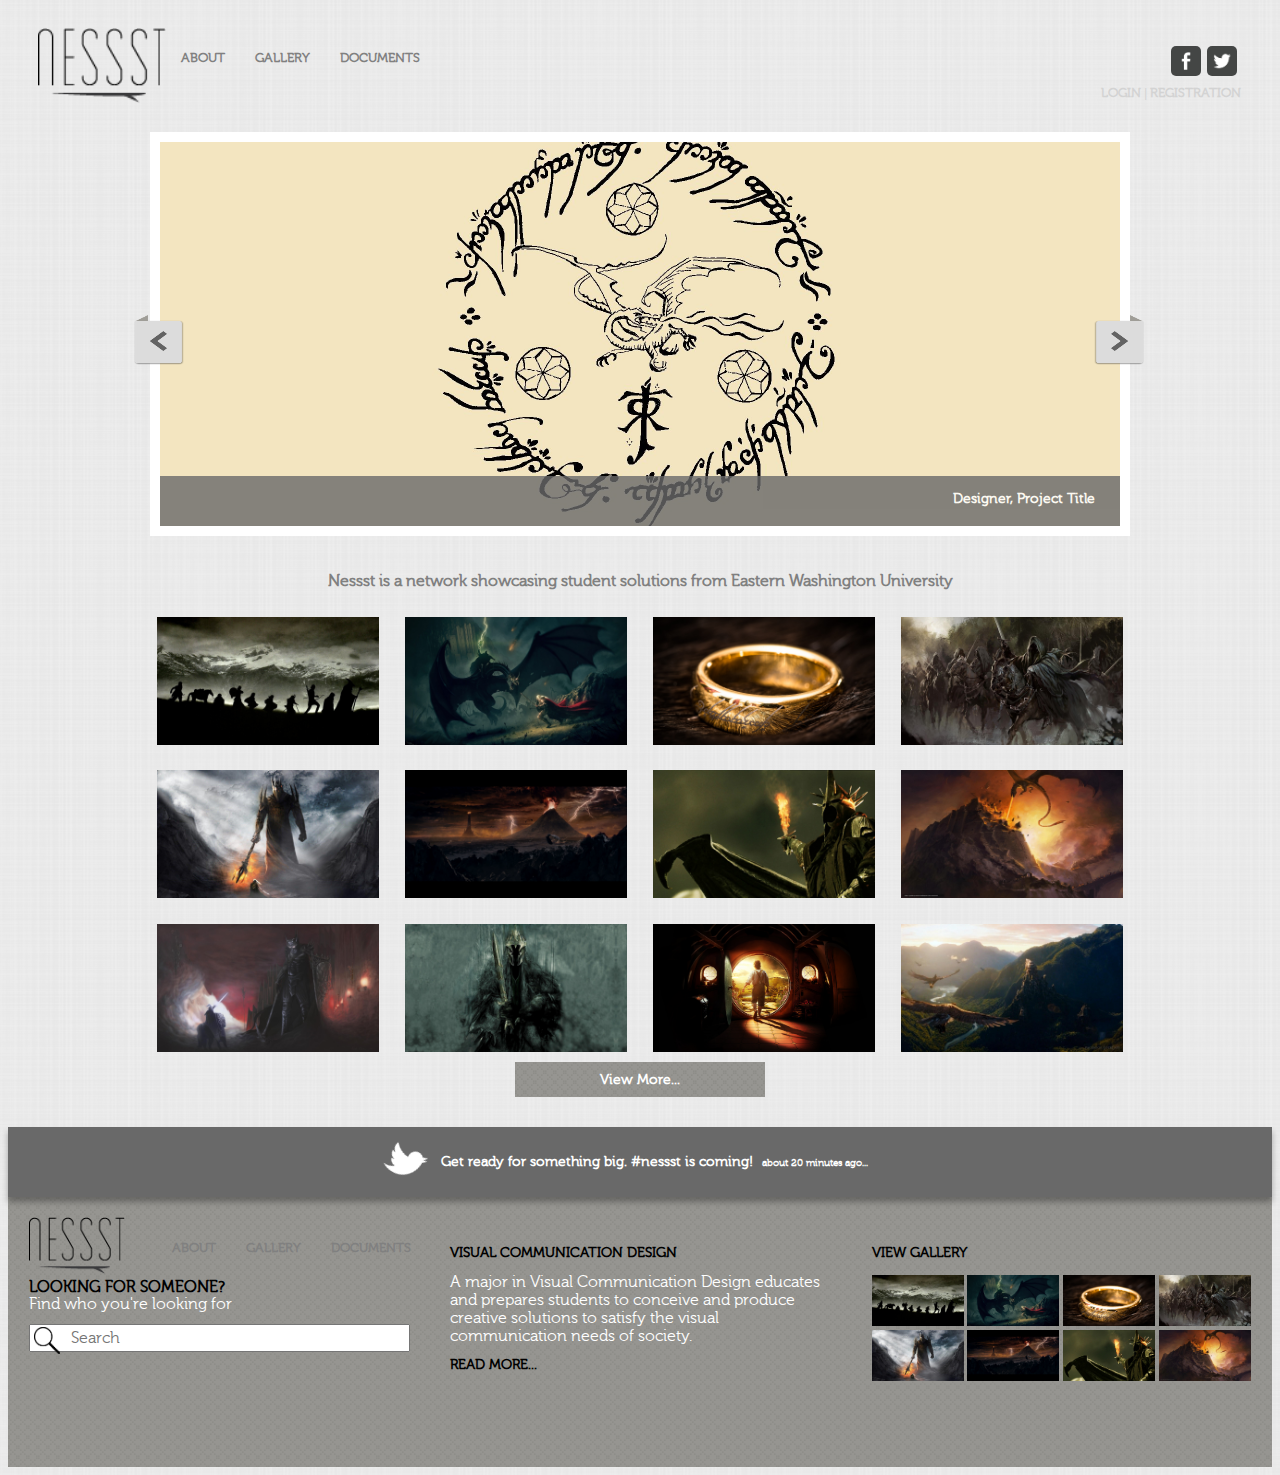
<file: index.html>
<!DOCTYPE html>
<html lang="en">
<head>
    <meta charset="UTF-8">
    <title>Document</title>
    <link rel="stylesheet" href="main.css">
    <link rel="stylesheet" href="https://cdnjs.cloudflare.com/ajax/libs/font-awesome/4.7.0/css/font-awesome.min.css">
</head>
<body>
    <nav>
        <section class="nav-tabs">
            <div class="logo">
                <img src="assets/nessst.png" alt="nessst">
            </div>        
            <a href="#"><h1>about</h1></a>
            <a href="#"><h1>gallery</h1></a>
            <a href="#"><h1>documents</h1></a>
        </section>
        <section class="login">
            <div class="social">
                <a><img src="assets/facebook.png" alt="facebook"></a>
                <a><img src="assets/twitter.png" alt="twitter"></a>
            </div>
            <h2> <a href="#">login</a> | <a href="#">registration</a></h2>
        </section>
    </nav>
    <div class="featured">
        <a href="#"><img class="arrow" src="assets/left arrow.png"></a>
        <div class="project-title">
            <h3>Designer, Project Title</h3>
        </div>
        <a href="#"><img class="arrow" src="assets/right arrow.png"></a>        
    </div>
    <div class="grid-header">
    <h4> Nessst is a network showcasing student solutions from Eastern Washington University</h4>
    </div>
    <section class="recent-posts">
        <img class="post1" src="images/tolkien6.jpg">
        <img class="post1" src="images/tolkien2.jpg">
        <img class="post1" src="images/tolkien3.jpg">
        <img class="post1" src="images/tolkien4.jpg">
        <img class="post1" src="images/tolkien3.png">
        <img class="post1" src="images/tolkien5.png">
        <img class="post1" src="images/tolkien7.jpg">
        <img class="post1" src="images/tolkien8.jpg">
        <img class="post1" src="images/tolkien9.jpg">
        <img class="post1" src="images/tolkien10.jpg">
        <img class="post1" src="images/tolkien11.jpg">
        <img class="post1" src="images/tolkien12.jpg">
    </section>
    <div class="view">
        <a href="#" class="button">
            <div class="view-more">
                <h3>View More...</h3>
            </div>
        </a>
    </div>
    <div class="footer-head">
        <img class="bird" src="assets/bird.png" alt="twitter bird">
        <h3><div class="invisible">......</div>Get ready for something big. #nessst is coming!<div class="invisible">...</div> <div class="small-text">about 20 minutes ago...</div></h3>
    </div>
    <section class="footer">
        <div class="box-left">
            <section class="footer-nav">
                <div class="footer-logo">
                    <img src="assets/nessst.png" alt="nessst">
                </div>        
                <a href="#"><h1 class="about">about</h1></a>
                <a href="#"><h1 class="gallery">gallery</h1></a>
                <a href="#"><h1 class="documents">documents</h1></a>
            </section>
            <div class="footer-search">
                <p class="looking"><strong>LOOKING FOR SOMEONE?</strong></p>
                <p class="find">Find who you're looking for</p>
                <div class="search-box">
                    <input id="search" type="text" placeholder="Search">
                    <img src="assets/clipart-eye-magnifying-glass-10.png">
                </div>
            </div>
        </div>
        <div class="box-middle">
            <h3>Visual Communication Design</h3>
            <p>A major in Visual Communication Design educates and prepares 
                students to conceive and produce creative solutions to satisfy 
                the visual communication needs of society.</p>
                <h3><a href="#">read more...</a></h3>
        </div>
        <div class="box-right">
            <h3><a href="#">VIEW GALLERY</a></h3>
            <section class="footer-posts">
                <img class="post1" src="images/tolkien6.jpg">
                <img class="post1" src="images/tolkien2.jpg">
                <img class="post1" src="images/tolkien3.jpg">
                <img class="post1" src="images/tolkien4.jpg">
                <img class="post1" src="images/tolkien3.png">
                <img class="post1" src="images/tolkien5.png">
                <img class="post1" src="images/tolkien7.jpg">
                <img class="post1" src="images/tolkien8.jpg">
            </section>
        </div>           
    </section>
</body>
</html>
</file>
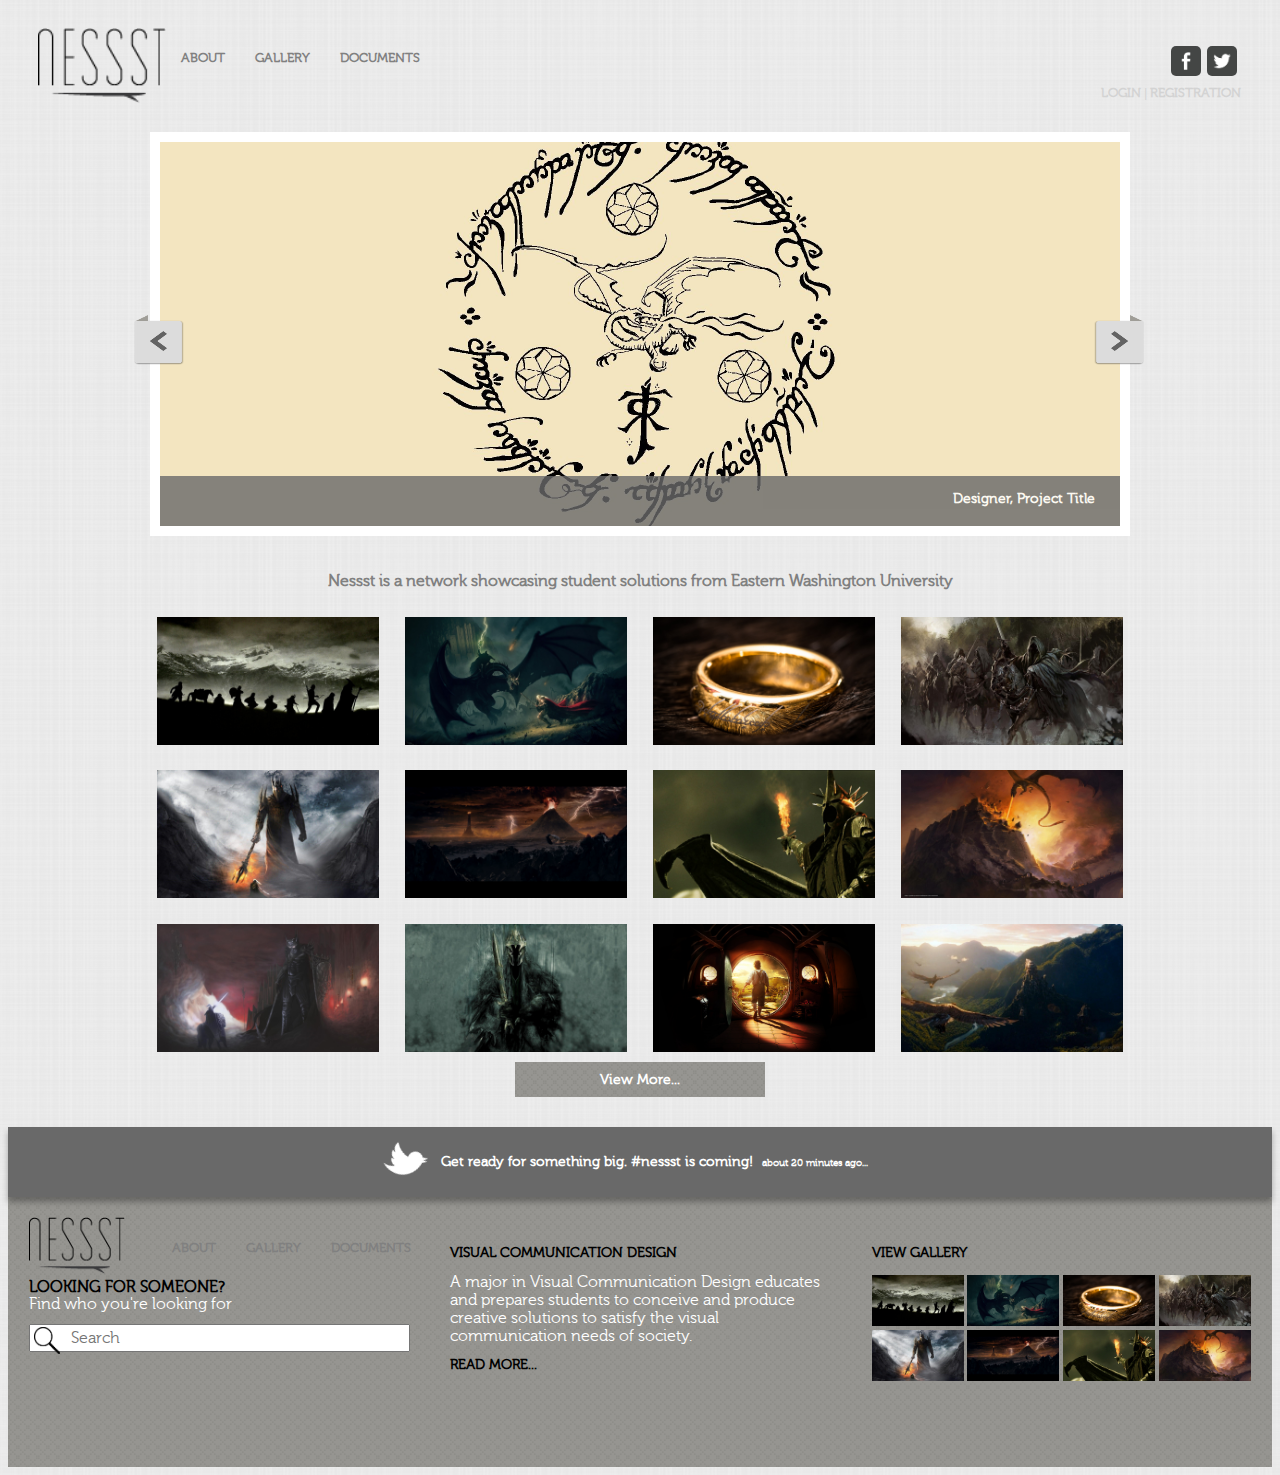
<file: web_1_project_2.html>
<!DOCTYPE html>
<html lang="en">
<head>
    <meta charset="UTF-8">
    <title>Document</title>
    <link rel="stylesheet" href="main.css">
    <link rel="stylesheet" href="https://cdnjs.cloudflare.com/ajax/libs/font-awesome/4.7.0/css/font-awesome.min.css">
</head>
<body>
    <nav>
        <section class="nav-tabs">
            <div class="logo">
                <img src="assets/nessst.png" alt="nessst">
            </div>        
            <a href="#"><h1>about</h1></a>
            <a href="#"><h1>gallery</h1></a>
            <a href="#"><h1>documents</h1></a>
        </section>
        <section class="login">
            <div class="social">
                <a><img src="assets/facebook.png" alt="facebook"></a>
                <a><img src="assets/twitter.png" alt="twitter"></a>
            </div>
            <h2> <a href="#">login</a> | <a href="#">registration</a></h2>
        </section>
    </nav>
    <div class="featured">
        <a href="#"><img class="arrow" src="assets/left arrow.png"></a>
        <div class="project-title">
            <h3>Designer, Project Title</h3>
        </div>
        <a href="#"><img class="arrow" src="assets/right arrow.png"></a>        
    </div>
    <div class="grid-header">
    <h4> Nessst is a network showcasing student solutions from Eastern Washington University</h4>
    </div>
    <section class="recent-posts">
        <img class="post1" src="images/tolkien6.jpg">
        <img class="post1" src="images/tolkien2.jpg">
        <img class="post1" src="images/tolkien3.jpg">
        <img class="post1" src="images/tolkien4.jpg">
        <img class="post1" src="images/tolkien3.png">
        <img class="post1" src="images/tolkien5.png">
        <img class="post1" src="images/tolkien7.jpg">
        <img class="post1" src="images/tolkien8.jpg">
        <img class="post1" src="images/tolkien9.jpg">
        <img class="post1" src="images/tolkien10.jpg">
        <img class="post1" src="images/tolkien11.jpg">
        <img class="post1" src="images/tolkien12.jpg">
    </section>
    <div class="view">
        <a href="#" class="button">
            <div class="view-more">
                <h3>View More...</h3>
            </div>
        </a>
    </div>
    <div class="footer-head">
        <img class="bird" src="assets/bird.png" alt="twitter bird">
        <h3><div class="invisible">......</div>Get ready for something big. #nessst is coming!<div class="invisible">...</div> <div class="small-text">about 20 minutes ago...</div></h3>
    </div>
    <section class="footer">
        <div class="box-left">
            <section class="footer-nav">
                <div class="footer-logo">
                    <img src="assets/nessst.png" alt="nessst">
                </div>        
                <a href="#"><h1 class="about">about</h1></a>
                <a href="#"><h1 class="gallery">gallery</h1></a>
                <a href="#"><h1 class="documents">documents</h1></a>
            </section>
            <div class="footer-search">
                <p class="looking"><strong>LOOKING FOR SOMEONE?</strong></p>
                <p class="find">Find who you're looking for</p>
                <div class="search-box">
                    <input id="search" type="text" placeholder="Search">
                    <img src="assets/clipart-eye-magnifying-glass-10.png">
                </div>
            </div>
        </div>
        <div class="box-middle">
            <h3>Visual Communication Design</h3>
            <p>A major in Visual Communication Design educates and prepares 
                students to conceive and produce creative solutions to satisfy 
                the visual communication needs of society.</p>
                <h3><a href="#">read more...</a></h3>
        </div>
        <div class="box-right">
            <h3><a href="#">VIEW GALLERY</a></h3>
            <section class="footer-posts">
                <img class="post1" src="images/tolkien6.jpg">
                <img class="post1" src="images/tolkien2.jpg">
                <img class="post1" src="images/tolkien3.jpg">
                <img class="post1" src="images/tolkien4.jpg">
                <img class="post1" src="images/tolkien3.png">
                <img class="post1" src="images/tolkien5.png">
                <img class="post1" src="images/tolkien7.jpg">
                <img class="post1" src="images/tolkien8.jpg">
            </section>
        </div>           
    </section>
</body>
</html>
</file>
<file: main.css>
body {
    background-image: url("assets/fabric_plaid.png");
}
@font-face {
    font-family: Museo300;
    src: url("assets/museo-300-webfont.ttf");
}
.logo {
    margin-left: 30px;
    margin-top: 20px;
}
.logo img {
    height: 75px;
}
nav {
    display: flex;
    flex-direction: row;
    justify-content: space-between;
    align-items: center;
    
}
.nav-tabs {
    display: flex;
    align-items: center;
    justify-content: space-around;
}
h1 {
    font-size: .8em;
    padding: 15px;
    font-family: Museo300;
    text-transform: uppercase;
    color: grey;
}
.featured {
    display: flex;
    border: solid white 10px;
    background-image: url("images/tolkien1.jpg");
    background-repeat: no-repeat;
    background-position: center;
    background-size: cover;
    width: 76%;
    margin: 25px auto;
    justify-content: space-between;
    align-items: center;
    height: 30vw;
}
.login {
    display: flex;
    flex-direction: column;
    margin-right: 30px;
}
.social {
    display: flex;
    justify-content: flex-end;
    flex-direction: row;
    margin: 2px;
    margin-top: 30px;
}
.social img {
    height: 30px;
    margin: 3px;
    border-radius: 5px;
}
h2 {
    font-size: .8em;
    margin: .8px;
    color: lightgray;
}
h2 a {
    font-family: Museo300;
    text-transform: uppercase;
    color: lightgrey;
}
.arrow {
    width: 50px;
    height: 50px;
    margin: -26px;
    
}
.project-title {
    align-self: flex-end;
    background-color: #696969;
    opacity: 0.8;
    width:100%;
    height: 50px;
}
h3 {
    font-family: Museo300;
    font-size: .9em;
    margin-right: 25px;
    display: flex;
    color: white;
    justify-content: flex-end;
    align-self: center;
}
.grid-header {
    display: flex;
    margin-top: -10px;
    justify-content: center; 
    flex-flow: wrap;
}
h4 {
    color: gray;
    font-family: Museo300;
}
.recent-posts {
    display: grid;
    grid-template-rows: repeat(3, 1fr);
    grid-template-columns: repeat(4, 1fr);
    margin: 0 auto;
    grid-gap: 2vw;
    margin-top: 5px;
    width: 75.5vw;
    
}
@media only screen and (max-width: 850px) {
    .recent-posts {
    display: grid;
    grid-template-rows: repeat(4, 1fr);
    grid-template-columns: repeat(3, 1fr);
    margin: 0 auto;
    grid-gap: 2vw;
    margin-top: 5px;
    width: 75.5vw;
    }    
}
.recent-posts img {
    height: 10vw;
    width: 100%;
}
.view {
    display: flex;
    justify-content: center;
    width: 100%;
}
.view-more {
    display: flex;
    justify-content: center;
    align-items: center;
    background-image:  url("assets/az_subtle.png");
    background-color: #A1A09B;
    background-blend-mode: multiply;
    width: 225px;
    height: 35px;
    margin-top: 10px;
    padding-left: 25px;
}
a {
    text-decoration: none;
}
.bird {
    height: 30px;
    transform: rotate(30deg);
    
}
.footer {
    display: flex;
    background-image: url("assets/az_subtle.png");
    background-color: #A1A09B;
    background-blend-mode: multiply;
    width: 100%;
    justify-content: space-around;
    align-items: center;
    height: 270px;
}
.footer-head {
    position: relative;
    display: flex;
    align-self: flex-start;
    align-items: center;
    justify-content: center;
    background-color: #696969;
    width:100%;
    height: 70px;
    margin-top: 30px;
    box-shadow: 0 5px 6px rgba(0, 0, 0, 0.3);
}
.small-text {
    margin-top: 4px;
    font-size: .7em;
}
.invisible {
    color: #696969;
}
.box-left, .box-middle, .box-right {
    width: 30%;
    height: 85%;
}
.footer-nav {
    display: flex;
    align-items: center;
}
.footer-logo img {
    width: 7.5vw;
    margin-right: 2.5vw;
}
.about, .gallery, .documents {
    font-size: 1vw;
}
.footer-search {
    display: flex;
    flex-direction: column;
    align-items: flex-start;
}
p {
    font-family: Museo300;
}
.looking {
    margin-top: 0px;
}
.find {
    margin-top: -17px;
    color: white;
}
.search-box {
    width: 88%;
}
#search {
    font-family: Museo300;
    color: gray;
    font-size: 1.28vw;
    width: 100%;
    margin-top: -3%;
    padding: 1%;
    padding-left: 12%;
}
  .search-bar {
      margin-top: -10px;
      display: flex;
      width: 100%;
  }
.footer-search img {
    position: relative;
    float: left;
    height: 2.9vh;
    margin-top: -7.5%;
    margin-left: 1.5%;
}
.box-middle {
    display: flex;
    flex-direction: column;
}
.box-middle h3 {
    font-family: Museo300;
    color: black;
    text-transform: uppercase;
    align-self: flex-start;
    margin-bottom: -1%;
    margin-top: 7%;
}
.box-middle h3 a {
    color: black;
}
.box-middle p {
    color: white;
    margin-bottom: -4%;
}
.footer-posts {
    display: grid;
    grid-template-rows: repeat(3, .5fr);
    grid-template-columns: repeat(4, .5fr);
    margin: 0 auto;
    grid-gap: .3vw;
    width: 100%;
}
.footer-posts img {
    height: 4vw;
    width: 100%;
}
.box-right h3 {  
    margin-top: 7%; 
    float: left;
    color: black;
}
.box-right a {
    color: black;
}
@media (max-width: 850px) {
    .box-right {
        display: none;
    }
    .box-left, .box-middle {
        width: 45%;
    }
}
.portfolio {
    display: grid;
    grid-template-rows: repeat(2, 1fr);
    grid-template-columns: repeat(4, 1fr);
    margin: 0 auto;
    grid-gap: 2vw;
    margin-top: 5px;
    width: 75.5vw;   
}
.portfolio img {
    height: 10vw;
    width: 100%;
}
.portfolio-header {
    display: flex;
    width: 75.5vw;
    margin: auto;
    margin-top: 18px;
    margin-bottom: -18px;
    justify-content: flex-start; 
    flex-flow: wrap;
}
.featured-student {
    display: flex;
    border: solid white 10px;
    background-image: url("images/Final\ Hours.jpg");
    background-repeat: no-repeat;
    background-size: cover;
    background-position: center;
    width: 48.5vw;
    margin-left: 11vw;
    justify-content: space-between;
    align-items: center;
    height: 25vw;
}
.example-work {
    width: 50vw;
    margin-top: 30px;
    margin-left: 11vw;
}
.example-work img {
    border: solid white 10px;
    height: 9vw;
    width: 30%;
}
.student-section {
}
.feature-about {
    display: flex;
}
.contact-panel {
    background-color: white;
    position: relative;
    display: flex;
    justify-content: flex-end;
    float: right;  
    margin-right: 11vw;
    margin-top: -600px;
    width: 23.5vw;  
}
.contact {
    display: flex;
    flex-direction: column;
    align-items: flex-end;
    justify-content: space-around;
    margin-right: 20px;
    width: 70%;
}
.contact p {
    line-height: .01;
    font-size: .9em;
}
.prof-pic {
    margin: auto;
    margin-right: 5px;
}
.prof-pic img {
    height: 110px;
    width: 110px;
}
.media-links img{
    width: 30px;
    border-radius: 3.5px;
}
.about-panel {
    background-color: white;
    position: relative;
    display: flex;
    flex-direction: column;
    float: right; 
    margin-right: 11vw;
    margin-top: -55vh;
    width: 23.5vw;
    height: 54.2vh;
}
.about-title {
    font-size: 1.2em;
}
</file>
